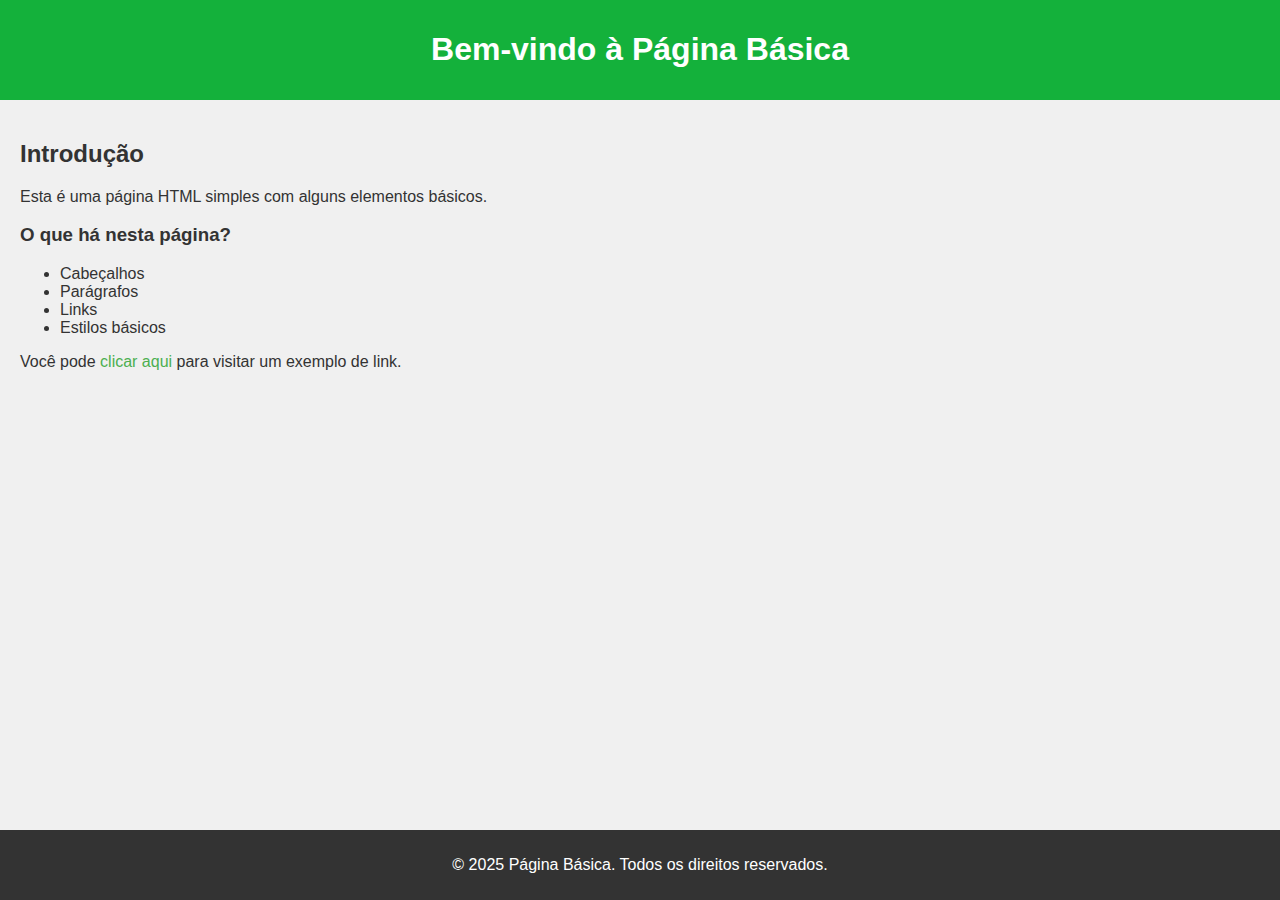
<file: webserver/data/index.html>
<!DOCTYPE html>
<html lang="pt-br">
<head>
  <meta charset="UTF-8">
  <meta name="viewport" content="width=device-width, initial-scale=1.0">
  <title>Página Básica</title>
  <style>
    body {
      font-family: Arial, sans-serif;
      background-color: #f0f0f0;
      color: #333;
      padding: 0;
      margin: 0;
    }

    header {
      background-color: #14b13b;
      color: white;
      padding: 10px 0;
      text-align: center;
    }

    section {
      padding: 20px;
    }

    footer {
      background-color: #333;
      color: white;
      text-align: center;
      padding: 10px 0;
      position: fixed;
      width: 100%;
      bottom: 0;
    }

    a {
      color: #4CAF50;
      text-decoration: none;
    }

  </style>
</head>

<body>

  <header>
    <h1>Bem-vindo à Página Básica</h1>
  </header>

  <section>
    <h2>Introdução</h2>
    <p>Esta é uma página HTML simples com alguns elementos básicos.</p>

    <h3>O que há nesta página?</h3>
    <ul>
      <li>Cabeçalhos</li>
      <li>Parágrafos</li>
      <li>Links</li>
      <li>Estilos básicos</li>
    </ul>

    <p>Você pode <a href="https://br.lipsum.com/" target="_blank">clicar aqui</a> para visitar um exemplo de link.</p>
  </section>

  <footer>
    <p>&copy; 2025 Página Básica. Todos os direitos reservados.</p>
  </footer>

</body>

</html>
</file>
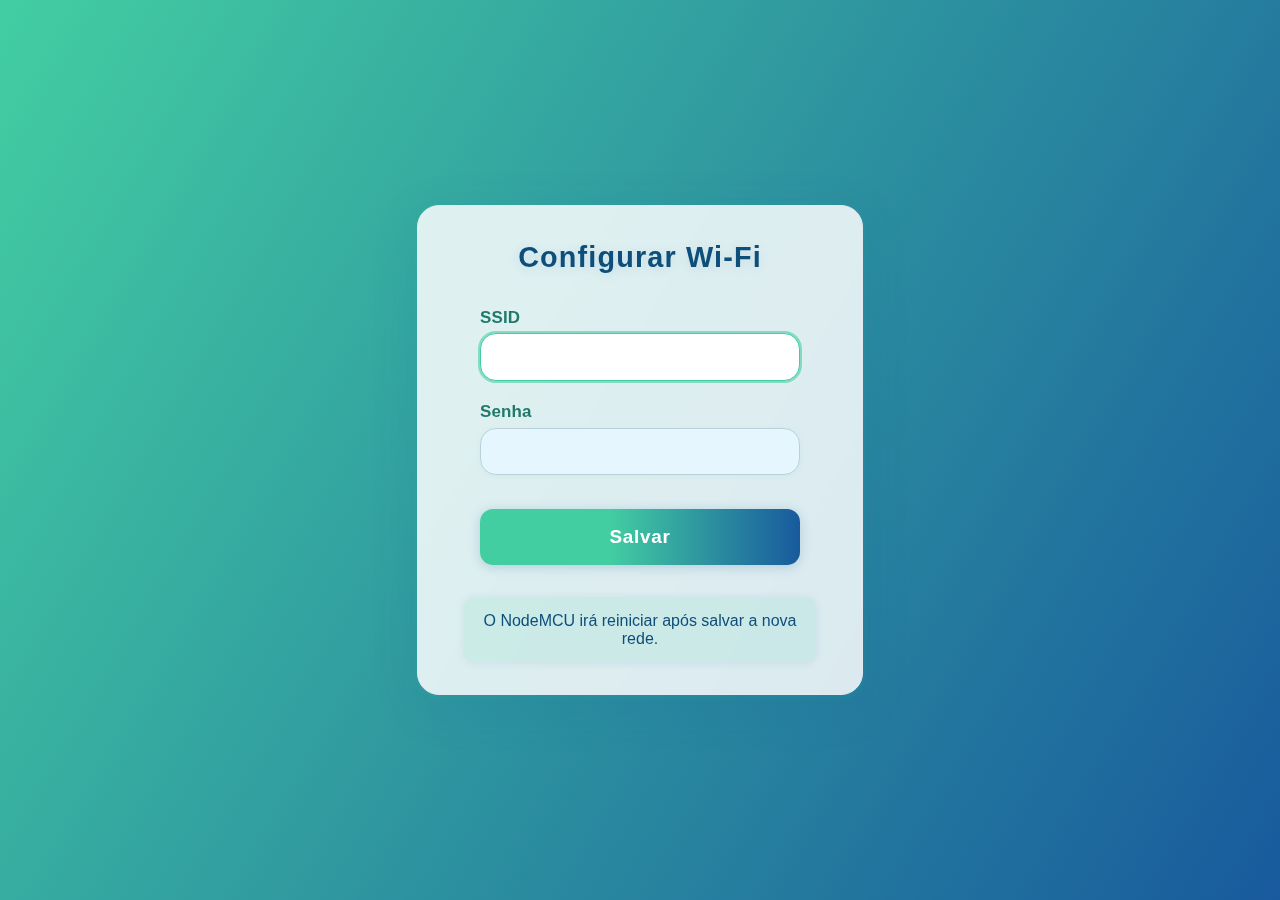
<file: webserver/data/captive.html>
<!DOCTYPE html>
<html lang="pt-br">
<head>
  <meta charset="UTF-8">
  <title>Configurar Wi-Fi</title>
  <meta name="viewport" content="width=device-width, initial-scale=1">
  <link rel="stylesheet" href="captiveStyle.css">
</head>
<body>
  <div class="card">
    <h3>Configurar Wi-Fi</h3>
    <form method="POST" action="/save">
      <div class="form-group">
        <label for="ssid">SSID</label>
        <input type="text" id="ssid" name="ssid" required autofocus>
      </div>
      <div class="form-group">
        <label for="password">Senha</label>
        <input type="password" id="password" name="password" required>
      </div>
      <button type="submit">Salvar</button>
    </form>
    <div class="info">
      O NodeMCU irá reiniciar após salvar a nova rede.
    </div>
  </div>
</body>
</html>
</file>
<file: webserver/data/captiveStyle.css>
body {
  min-height: 100vh;
  margin: 0;
  padding: 0;
  display: flex;
  align-items: center;
  justify-content: center;
  font-family: 'Segoe UI', 'Arial', 'Helvetica Neue', Arial, sans-serif;
  background: linear-gradient(120deg, #43cea2 0%, #185a9d 100%);
}

.card {
  background: rgba(255,255,255,0.84);
  border-radius: 22px;
  border: 1.5px solid #e3e9f0;
  box-shadow: 0 12px 48px 0 rgba(24,90,157,0.13), 0 2px 8px #43cea225;
  max-width: 380px;
  width: 96vw;
  padding: 2.2rem 2rem 2rem 2rem;
  display: flex;
  flex-direction: column;
  align-items: center;
  backdrop-filter: blur(2.5px);
  animation: fadeInPop 0.7s cubic-bezier(.39,.575,.565,1) both;
}

@keyframes fadeInPop {
  0% { opacity: 0; transform: scale(0.8) translateY(60px);}
  100% { opacity: 1; transform: scale(1) translateY(0);}
}

h3 {
  text-align: center;
  margin-top: 0;
  margin-bottom: 2.1rem;
  color: #0e4e7a;
  letter-spacing: 0.04em;
  font-size: 1.8em;
  font-weight: 800;
  text-shadow: 0 2px 12px #185a9d22;
}

form {
  width: 100%;
  display: flex;
  flex-direction: column;
  gap: 1.3rem;
  align-items: center;
}

.form-group {
  width: 100%;
  max-width: 320px;
  display: flex;
  flex-direction: column;
  align-items: center;
}

label {
  align-self: flex-start;
  font-weight: 600;
  margin-bottom: 0.35rem;
  color: #20796b;
  font-size: 1.06em;
  letter-spacing: 0.01em;
}

input[type="text"], input[type="password"] {
  width: 100%;
  max-width: 320px;
  min-width: 180px;
  box-sizing: border-box;
  padding: 0.7em 1em;
  border: 1.6px solid #bad1d9;
  border-radius: 16px;
  font-size: 1.11em;
  background: rgba(230,247,255,0.95);
  transition: border-color .2s, box-shadow .2s;
  box-shadow: 0 1px 4px #43cea21a;
}

input[type="text"]:focus, input[type="password"]:focus {
  border-color: #43cea2;
  outline: none;
  background: #fff;
  box-shadow: 0 0 0 2px #43cea295;
}

button[type="submit"] {
  background: linear-gradient(90deg,#43cea2 40%, #185a9d 100%);
  color: #fff;
  border: none;
  border-radius: 13px;
  width: 100%;
  max-width: 320px;
  padding: 0.9em 1em;
  font-size: 1.18em;
  font-weight: 700;
  cursor: pointer;
  margin-top: 0.7em;
  box-shadow: 0 2px 12px #185a9d38;
  letter-spacing: 0.04em;
  transition: background .16s, transform .11s, box-shadow .16s;
}

button[type="submit"]:hover, button[type="submit"]:focus {
  background: linear-gradient(90deg,#20796b 30%, #185a9d 100%);
  transform: translateY(-2px) scale(1.04);
  box-shadow: 0 6px 28px #185a9d44;
}

.info {
  color: #0e4e7a;
  font-size: 1em;
  text-align: center;
  margin-top: 2rem;
  background: rgba(67,206,162,0.11);
  border-radius: 10px;
  padding: 0.9em 1em;
  box-shadow: 0 1px 8px #185a9d19;
  width: 100%;
  max-width: 320px;
}

@media (max-width: 500px) {
  .card {
    padding: 1.2rem 0.5rem;
  }
  .form-group,
  .info,
  button[type="submit"] {
    max-width: 98vw;
  }
  body {
    padding: 0.5rem;
  }
}
</file>
